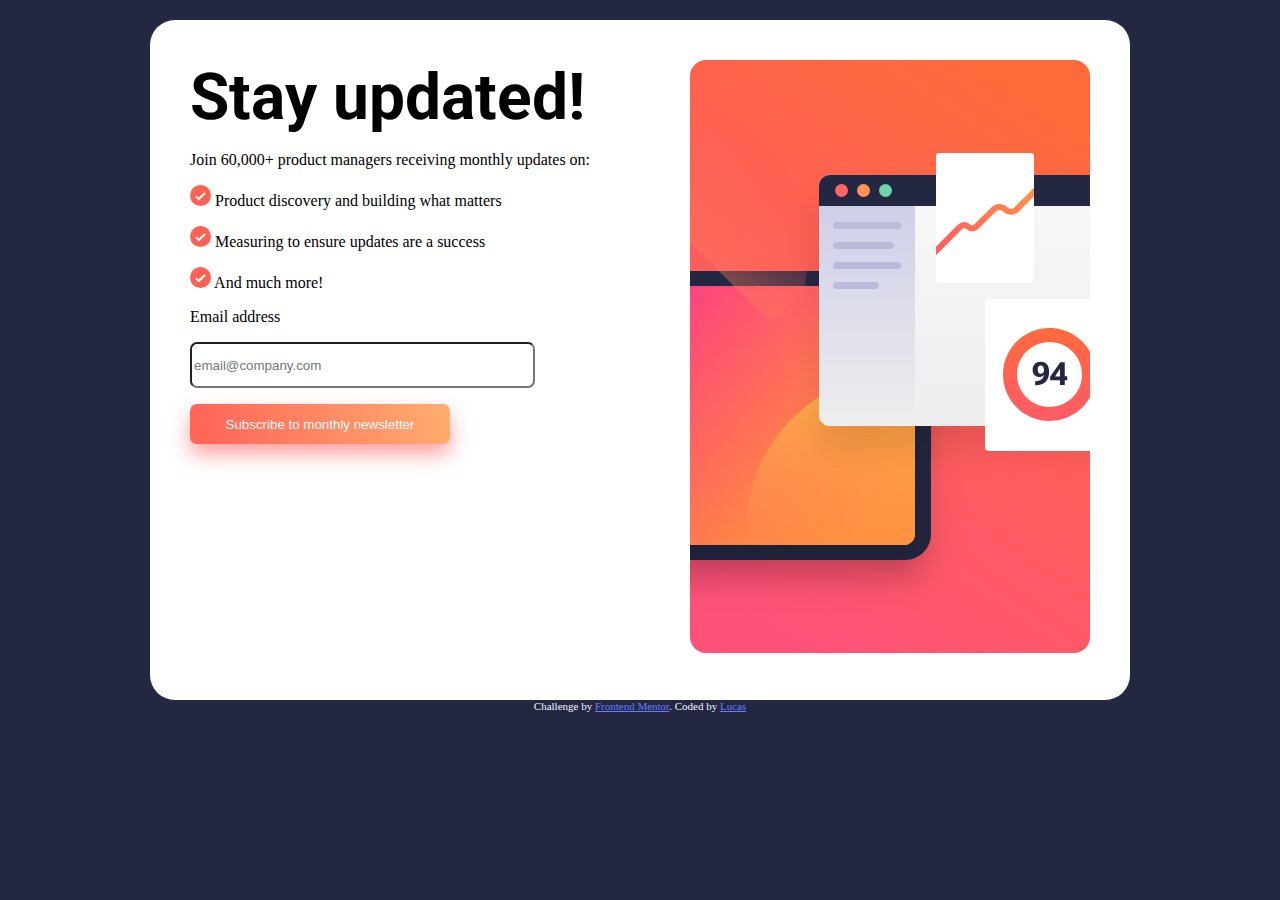
<file: newsletter-sign-up-with-success-message-main/site/index.html>
<!DOCTYPE html>
<html lang="en">
<head>
  <meta charset="UTF-8">
  <meta name="viewport" content="width=device-width, initial-scale=1.0"> <!-- displays site properly based on user's device -->

  <link rel="shortcut icon" href="../assets/images/favicon-32x32.png" type="image/x-icon">
  
  <title>Frontend Mentor | Newsletter sign-up</title>

  <link rel="stylesheet" href="style.css">

</head>
<body>

  <!-- Sign-up form start -->
<section>
  <div id="img">
    <img src="../assets/images/illustration-sign-up-desktop.svg" alt="">
  </div>
    
    <h1>Stay updated!</h1>
  
    <p>Join 60,000+ product managers receiving monthly updates on:</p>
  
    <p><img src="../assets/images/icon-list.svg" class="lik" alt=""> Product discovery and building what matters</p>
    <p><img src="../assets/images/icon-list.svg" class="lik" alt=""> Measuring to ensure updates are a success</p>
    <p><img src="../assets/images/icon-list.svg" class="lik" alt=""> And much more!</p>
  
    <p><label for="email">Email address</label></p>
  
    <p><input type="email" name="email" required id="email" placeholder="email@company.com" size="40"></p>
 

    <p><input type="submit" class="botao" value="Subscribe to monthly newsletter"></p>
</section>

  <!-- Sign-up form end -->


  
  <div class="attribution">
    Challenge by <a href="https://www.frontendmentor.io?ref=challenge" target="_blank">Frontend Mentor</a>. 
    Coded by <a href="#">Lucas</a>
  </div>
</file>
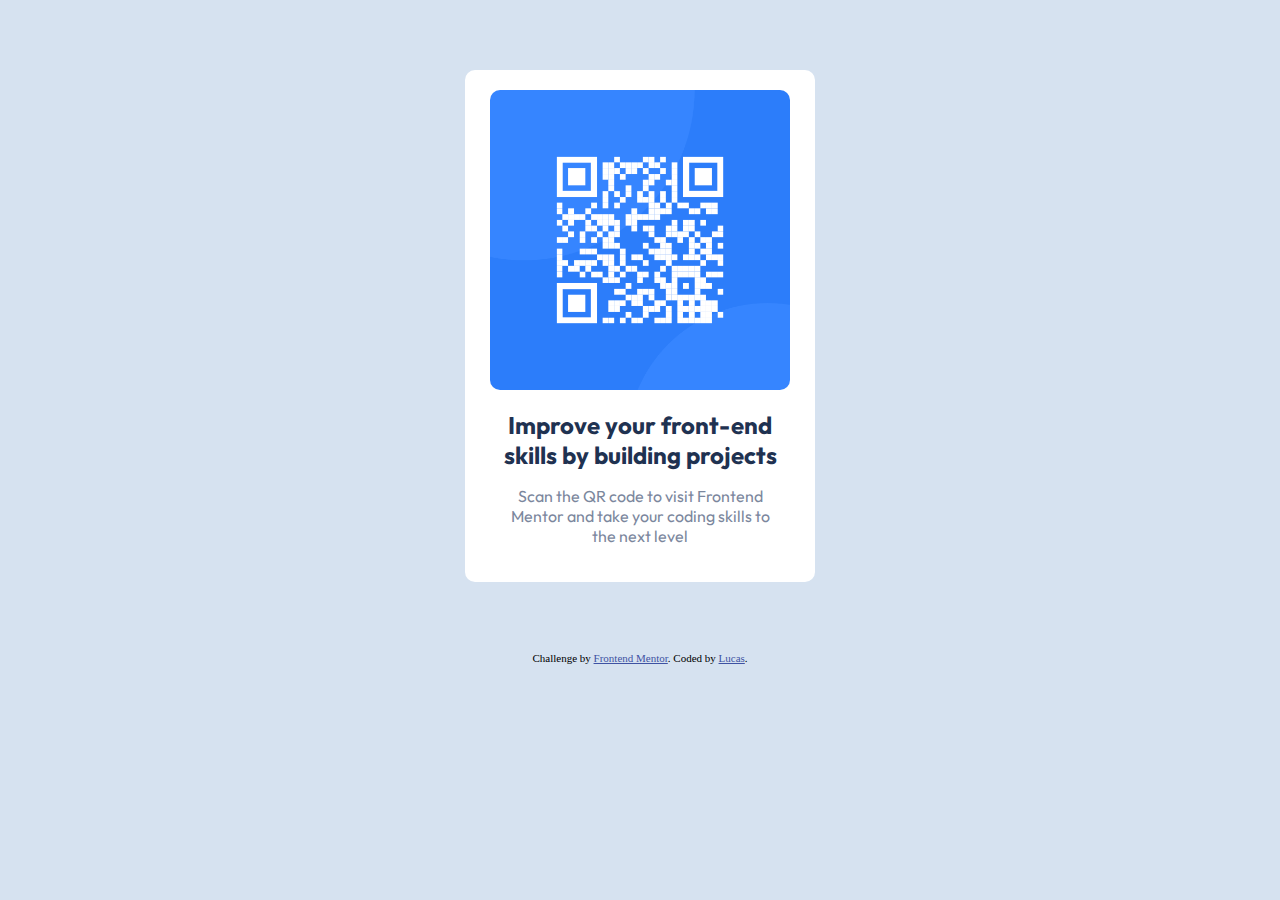
<file: qr-code-component/qr-code-component-main/index.html>
<!DOCTYPE html>
<html lang="en">
<head>
  <meta charset="UTF-8">
  <meta name="viewport" content="width=device-width, initial-scale=1.0"> <!-- displays site properly based on user's device -->

  <link rel="icon" type="image/png" sizes="32x32" href="./images/favicon-32x32.png">
  
  <title>Frontend Mentor | QR code component</title>

  <!-- Feel free to remove these styles or customise in your own stylesheet 👍 -->
  <style>

    @import url('https://fonts.googleapis.com/css2?family=Outfit:wght@400;700&display=swap');
    .attribution { font-size: 11px; text-align: center; }
    .attribution a { color: hsl(228, 45%, 44%); }

    body{
      background-color:hsl(212, 45%, 89%)
    }
    main{
      background-color: white;
      text-align: center;

      border-radius:10px;

      margin:70px auto;
      padding:20px 5px;
      
      max-width:340px;
    }
    main > article{
      padding:0px 32px
    }
    h1{
      font-family: Outfit, 'Courier New', Courier, monospace;
      font-weight: 700;
      font-size: 1.5em;

      color:hsl(218, 44%, 22%);
    }
    p{
      font-family: Outfit, 'Courier New', Courier, monospace;
      font-weight: 400;
      font-size: 1em;
      color:hsl(220, 15%, 55%);
    }
    main > img{
      max-width: 300px;
      border-radius: 10px;
    }
  </style>
</head>
<body>
<main>
  <img src="images/image-qr-code.png" alt="QR code">

    <article>
      <h1>Improve your front-end skills by building projects</h1>
      <p>Scan the QR code to visit Frontend Mentor and take your coding skills to the next level</p>
    </article>
  
</main>
  <div class="attribution">
    Challenge by <a href="https://www.frontendmentor.io?ref=challenge" target="_blank">Frontend Mentor</a>. 
    Coded by <a href="https://github.com/LucasNAMenezes?tab=repositories" target="_blank" rel="external">Lucas</a>.
  </div>
</body>
</html>
</file>
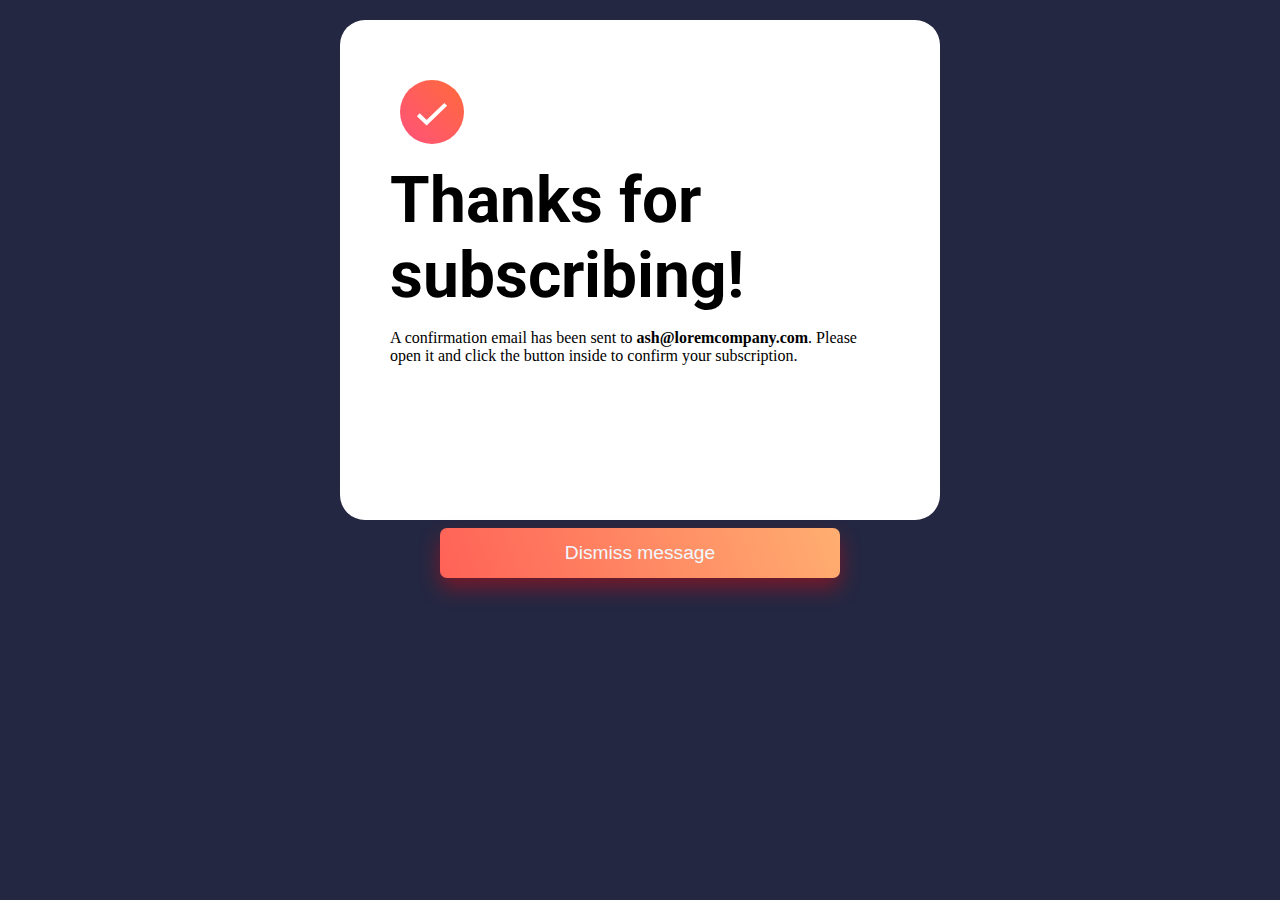
<file: newsletter-sign-up-with-success-message-main/site/success.html>
<!DOCTYPE html>
<html lang="pt-br">
<head>
    <meta charset="UTF-8">
    <meta name="viewport" content="width=device-width, initial-scale=1.0">
    <title>Frontend Mentor | Success message</title>
    <link rel="stylesheet" href="style.css">
    <link rel="shortcut icon" href="../assets/images/favicon-32x32.png" type="image/x-icon">
</head>
<body>
      <!-- Success message start -->
<div id="suc">
    <img src="../assets/images/icon-success.svg" alt="" id="success">
      <h1>Thanks for subscribing!</h1>
    
      <p>
          A confirmation email has been sent to <strong>ash@loremcompany.com</strong>.
          Please open it and click the button inside to confirm your subscription.
      </p>
    
      <input type="button" class="botao2" value="Dismiss message">
      
    </div>

  <!-- Success message end -->
</body>
</html>
</file>
<file: newsletter-sign-up-with-success-message-main/site/style.css>
@import url('https://fonts.googleapis.com/css2?family=Roboto:wght@400;700&display=swap');


.attribution { font-size: 11px; text-align: center; color: aliceblue;}
.attribution a { color: hsl(228, 100%, 69%); }

body{
    background-color: hsl(234, 29%, 20%) ;
    
}

h1{
    font-size: 4em;
    margin: 0px;
    font-family: 'Roboto', Arial, Helvetica, sans-serif;
    font-weight: 700;
}

p{  
    font-family: 'Roboto' Arial, Helvetica, sans-serif; 
    font-weight: 400;
}

section{
    background-color: hsl(0, 0%, 100%);
    padding: 40px 40px 40px 40px;
    border-radius: 25px;
    max-width: 900px;
    height: 600px;
    margin: auto;
    margin-top: 20px;
}
#suc{
    background-color: hsl(0, 0%, 100%);
    padding: 50px;
    border-radius: 25px;
    max-width: 500px;
    height:400px;
    margin: auto;
    margin-top: 20px;
}
input{
    height: 40px;
    border-radius: 7px;  
    font-family: 'Roboto' Arial, Helvetica, sans-serif; 
}
input.botao{
    background-image: linear-gradient(70deg, hsl(4, 100%, 67%), hsl(26, 100%, 72%));
    color: aliceblue;
    width: 260px;
    border: 0px;
    box-shadow: 0px 10px 20px 0px rgba(255, 0, 0, 0.377);
    transition-duration: 300ms;
}
.botao:hover{
    color: rgb(98, 0, 54);
 
}

input.botao2{
    background-image: linear-gradient(70deg, hsl(4, 100%, 67%), hsl(26, 100%, 72%));
    color: aliceblue;
    width: 400px;
    height: 50px;
    font-size: 1.2em;
    border: 0px;
    box-shadow: 0px 10px 20px 0px rgba(255, 0, 0, 0.377);
    position:absolute;
    bottom: 33%;
    left: 50%;
    transform:translate(-50%, -50%);
}


img#success{
    padding: 10px;
    padding-bottom: 15px;
}

div#img{
    float: right;
}

img.lik{
    transition-duration: 400ms;
}
img.lik:hover{
    padding: 2px;
  
    

}
/*## Colors

### Primary

- Tomato: hsl(4, 100%, 67%)

### Neutral

- Dark Slate Grey: hsl(234, 29%, 20%)
- Charcoal Grey: hsl(235, 18%, 26%)
- Grey: hsl(231, 7%, 60%)
- White: hsl(0, 0%, 100%)*/
</file>
